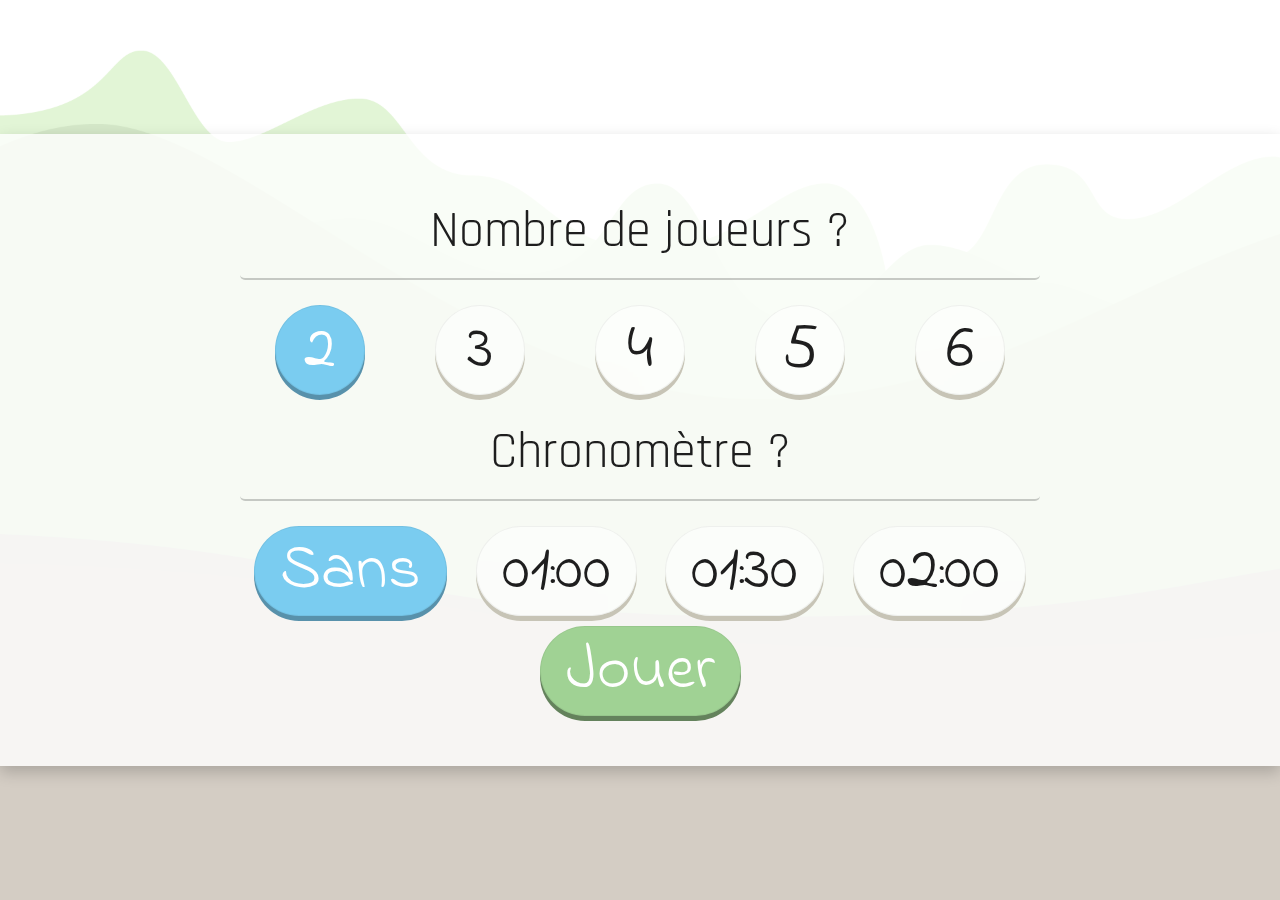
<file: index.html>
<!DOCTYPE html>
<html lang="fr">

<head>
    <meta charset="UTF-8">
    <meta name="viewport" content="width=device-width, initial-scale=1.0">
    <meta name="viewport" content="width=device-width, user-scalable=no">
    <meta http-equiv="X-UA-Compatible" content="IE=edge">
    <meta name="viewport" content="width=device-width, initial-scale=1.0">
    <link rel="stylesheet" href="css/style.css">
    <link rel="stylesheet" media="screen and (max-width: 1200px)" href="css/mobile.css">
    <link rel="shortcut icon" href="img/favicon.png" type="image/x-icon">
    <link rel="manifest" href="manifest.json">
    <title>Scrab-points</title>
</head>

<body onload="init_index()">
    <audio id="myAudio">
        <source src="sounds/btn.mp3" type="audio/mpeg">
    </audio>

    <div class="_center_screen">
        <div class="_title">
            <div class="title">Nombre de joueurs ?</div>
        </div>
        <div class="_content" id="nPlayersChoice">
            <!-- Génération grace à construct_nPlayersChoice() -->
        </div>

        <div class="_title" style="margin-top: 10px;">
            <div class="title">Chronomètre ?</div>
        </div>
        <div class="_content" id="chronoChoice">
            <!-- Génération grace à construct_chronoChoice() -->
        </div>

        <div class="_content">
            <div class="btn_round rectangle green" style="margin-top: 10px;" onclick="startGame()">Jouer</div>
        </div>
    </div>
    <script src="https://ajax.googleapis.com/ajax/libs/jquery/3.5.1/jquery.min.js"></script>

    <script src="js/js.js"></script>
</body>

</html>
</file>
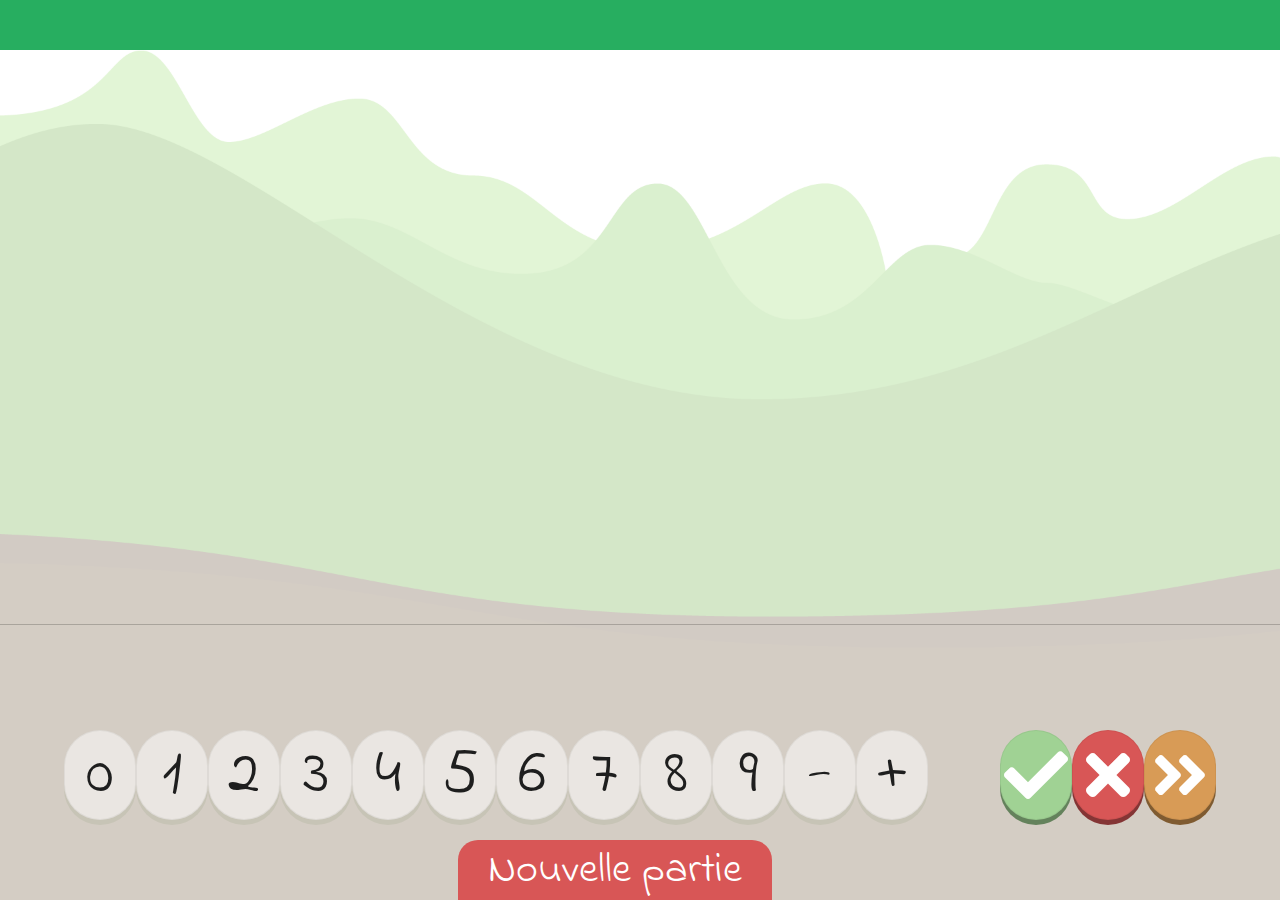
<file: game.html>
<!DOCTYPE html>
<html lang="fr">

<head>
    <meta charset="UTF-8">
    <meta name="viewport" content="width=device-width, initial-scale=1.0">
    <meta name="viewport" content="width=device-width, user-scalable=no">
    <meta http-equiv="X-UA-Compatible" content="IE=edge">
    <meta name="viewport" content="width=device-width, initial-scale=1.0">
    <link rel="stylesheet" href="css/style.css">
    <link rel="stylesheet" href="css/all.css">
    <link rel="stylesheet" media="screen and (max-width: 1200px)" href="css/mobile.css">
    <link rel="shortcut icon" href="img/favicon.png" type="image/x-icon">    
    <link rel="manifest" href="manifest.json">
    <title>Scrab-points</title>
</head>

<body onload="init_game()">
    <audio id="myAudio" src="sounds/btn.mp3" type="audio/mpeg"></audio>

    <div class="_center_screen" id="confirmNewGame">
        <div class="_title">
            <div class="title">Nouvelle partie ?</div>
        </div>
        <div class="_content">
            <div class="btn_round red" onclick="hidConfirmNewGame()">X</div>
            <div class="btn_round green" onclick="newGame()">V</div>
        </div>
    </div>

    <div id="part_grid">
    </div>

    <div id="part_chrono" onclick="chronoPlay()">
        <div id="chrono_bar"></div>
        <div id="chrono_text"></div>
    </div>

    <div id="part_board">
        <div class="_typing_score">
            <div id="typing_score"></div>
        </div>
        <div class="_numbers_keys" id="numbers_keys">
            <div class="btn_round number_key" onclick="number_key(true, this, '0')">0</div>
            <div class="btn_round number_key" onclick="number_key(true, this, '1')">1</div>
            <div class="btn_round number_key" onclick="number_key(true, this, '2')">2</div>
            <div class="btn_round number_key" onclick="number_key(true, this, '3')">3</div>
            <div class="btn_round number_key" onclick="number_key(true, this, '4')">4</div>
            <div class="btn_round number_key" onclick="number_key(true, this, '5')">5</div>
            <div class="btn_round number_key" onclick="number_key(true, this, '6')">6</div>
            <div class="btn_round number_key" onclick="number_key(true, this, '7')">7</div>
            <div class="btn_round number_key" onclick="number_key(true, this, '8')">8</div>
            <div class="btn_round number_key" onclick="number_key(true, this, '9')">9</div>
            <div class="btn_round number_key" onclick="number_key(true, this, '-')">-</div>
            <div class="btn_round number_key" onclick="number_key(true, this, '+')">+</div>
            <div class="btn_round transparent"></div>
            <div class="btn_round number_key green" onclick="valid_typing_score()"><i class="fas fa-check"></i></div>
            <div class="btn_round number_key red" onclick="resetTypingScore()"><i class="fas fa-times"></i></div>
            <div class="btn_round number_key orange" onclick="skipTurn()"><i class="fas fa-angle-double-right"></i></div>
        </div>
        <div class="_options">
            <div class="btn_option transparent diff" id="diffPoints">Différence: 0 points</div>
            <!-- <div class="btn_option green" id="toggleKeyboard"><i class="fas fa-keyboard"></i></div> -->
            <div class="btn_option red" onclick="showConfirmNewGame()">Nouvelle partie</div>
            <div class="btn_option search"><img src="img/search.svg"><input type="text" class="search" id="search"
                    placeholder=""></div>
        </div>
    </div>

    <script src="https://ajax.googleapis.com/ajax/libs/jquery/3.5.1/jquery.min.js"></script>
    <script src="js/cors.js"></script>
    <script src="js/chrono.js"></script>
    <script src="js/js.js"></script>
</body>

</html>
</file>
<file: css/style.css>
@import url("https://fonts.googleapis.com/css2?family=Hammersmith+One&display=swap");
@import url("https://fonts.googleapis.com/css2?family=Indie+Flower&display=swap");
@import url('https://fonts.googleapis.com/css2?family=Baloo+Tammudu+2&family=Rajdhani:wght@500&display=swap');
* {
    box-sizing: border-box;
    padding: 0;
    margin: 0;
    user-select: none;
    --font_bold: "Rajdhani";
    --font_ink: "Indie Flower";
    --color_black: rgba(30, 30, 30, 1);
    --color_white: #ecf0f1;
    --color_blue: #7accf0;
    --color_green: #a0d294;
    --color_red: #d85656;
    --color_orange: #d89b56;
    --color_purple: #9756d8;
    --transition_time: 0.3s all;
}

body {
    display: flex;
    flex-direction: column;
    background-image: url(../img/background_2.png);
    background-position: center 100%;
    background-size: cover;
    background-repeat: no-repeat;
    height: 100vh;
    overflow: hidden;
    transition: 5s all;
}

._center_screen {
    display: flex;
    flex-direction: column;
    align-items: center;
    position: absolute;
    width: 100%;
    top: 50%;
    left: 50%;
    transform: translate(-50%, -50%);
    padding: 50px 0;
    background-color: rgba(255, 255, 255, 0.8);
    z-index: 10;
    box-shadow: 0px 6px 15px 0px rgb(0 0 0 / 20%);
}

._center_screen ._title {
    display: flex;
    justify-content: center;
    margin-bottom: 25px;
    max-width: 800px;
    width: 100%;
}

._center_screen .title {
    display: block;
    text-align: center;
    position: relative;
    width: 100%;
    font-family: var(--font_bold);
    color: var(--color_black);
    font-size: 50px;
    border-bottom: 2px solid rgba(0, 0, 0, 0.2);
    border-radius: 5px;
    padding: 15px 60px;
    /* box-shadow: 0px 6px 10px 0px rgb(0 0 0 / 50%); */
}

._center_screen ._content {
    display: flex;
    flex-direction: row;
    justify-content: space-around;
    max-width: 800px;
    width: 100%;
}

.btn_round {
    display: flex;
    position: relative;
    justify-content: center;
    align-items: center;
    width: 90px;
    height: 90px;
    font-family: var(--font_ink);
    color: var(--color_black);
    font-size: 64px;
    border: 1px solid rgba(0, 0, 0, 0.05);
    border-radius: 500px;
    box-shadow: 0px 5px 0px 0px rgb(199 196 182);
    /* background-color: white; */
    transition: var(--transition_time);
    cursor: pointer;
    background-color: rgb(255 255 255 / 50%);
    backdrop-filter: blur(35px);
}

.btn_round:hover {
    transform: scale(1.1);
}

.btn_round.transparent {
    opacity: 0;
    cursor: default;
}

.btn_round.active {
    background-color: var(--color_blue);
    box-shadow: 0px 5px 0px 0px rgb(88 145 171);
    color: white;
}

.btn_round.green {
    background-color: var(--color_green);
    box-shadow: 0px 5px 0px 0px rgb(100 130 92);
    color: white;
}

.btn_round.red {
    background-color: var(--color_red);
    box-shadow: 0px 5px 0px 0px rgb(132 53 53);
    color: white;
}

.btn_round.orange {
    background-color: var(--color_orange);
    box-shadow: 0px 5px 0px 0px rgb(127 91 49);
    color: white;
}

.btn_round.rectangle {
    width: auto;
    padding: 0 25px;
    border-radius: 500px;
}

#part_grid {
    display: flex;
    position: relative;
    flex-direction: row;
    height: 100%;
    order: 2;
    border-bottom: 1px solid rgba(0, 0, 0, 0.2);
}

#part_chrono {
    min-height: 50px;
    display: flex;
    position: relative;
    flex-direction: row;
    justify-content: center;
    align-items: center;
    /* border-top: 1px solid rgba(0, 0, 0, 0.2); */
    background-color: rgba(0, 0, 0, 0.1);
    order: 1;
}

#chrono_bar {
    display: block;
    left: 0;
    height: 100%;
    width: 100%;
    position: absolute;
    background-color: #27ae60;
    order: 1;
    transition: 1s all linear;
}

#chrono_text {
    display: flex;
    position: absolute;
    justify-content: center;
    align-items: center;
    height: 100%;
    width: auto;
    /* background-color: white; */
    font-size: 45px;
    border-radius: 500px;
    text-shadow: 0 0 20px rgb(0 0 0 / 70%), 0 0 5px rgb(0 0 0 / 85%);
    color: var(--color_green);
    font-family: var(--font_bold);
    order: 1;
}

#part_board {
    height: auto;
}

.grid_column {
    position: relative;
    height: 100%;
    width: 100%;
    /* border-right: 1px solid rgba(0, 0, 0, 0.1); */
}

.grid_column.active {
    position: absolute;
    height: 100%;
    width: 0%;
    left: 0px;
    transition: 0.3s;
    background-color: var(--color_blue);
    background-image: linear-gradient(to bottom, #ecf0f1, #c9e1ea, #a7d1e5, #85c1e1, #64b0df, #54a6db, #439cd6, #3192d2, #2f8dcc, #2d89c5, #2b84bf, #2980b9);
    border-right: none;
    animation-name: anim_colonne_active;
    animation-duration: 2s;
    animation-timing-function: ease-in-out;
    animation-iteration-count: infinite;
    /* border: 10px solid white; */
}

@keyframes anim_colonne_active {
    0% {
        opacity: 0.5;
    }
    50% {
        opacity: 0.3;
    }
    100% {
        opacity: 0.5;
    }
}

._player_score {
    display: flex;
    position: absolute;
    flex-direction: column;
    align-items: center;
    width: 100%;
    /* top: calc(100% - 180px); */
    bottom: 0px;
    padding: 10px 0;
    transition: 2s;
}

._player_score ._nom {
    display: flex;
    position: relative;
    justify-content: center;
    width: 100%;
    height: 80px;
}

._player_score .nom {
    /* border: 1px solid green; */
    display: flex;
    justify-content: center;
    align-items: center;
    width: 80%;
    height: 100%;
    font-family: var(--font_bold);
    color: var(--color_black);
    /* font-size: 40px; */
    border: 1px solid rgba(0, 0, 0, 0.4);
    border-radius: 100px;
    box-shadow: 0px 3px 6px 0px rgba(0, 0, 0, 0.2);
    background-color: rgb(255 255 255 / 25%);
    backdrop-filter: blur(35px);
    z-index: 2;
}

._player_score .nom .lastPlayer {
    display: flex;
    position: absolute;
    justify-content: center;
    align-items: center;
    width: auto;
    height: 50px;
    top: 0px;
    transform: translateY(-50%);
    font-family: var(--font_ink);
    color: var(--color_red);
    font-weight: bold;
    text-shadow: 0px 0px 20px white, 0px 0px 5px white;
    letter-spacing: 2px;
    font-size: 40px;
    z-index: 2;
    opacity: 0;
    transition: 1s all;
}

._player_score .nom .firstPlayer {
    display: flex;
    position: absolute;
    justify-content: center;
    align-items: center;
    width: auto;
    height: 50px;
    top: 0px;
    transform: translateY(-50%);
    font-family: var(--font_ink);
    color: var(--color_green);
    font-weight: bold;
    text-shadow: 0px 0px 20px white, 0px 0px 5px white;
    letter-spacing: 2px;
    font-size: 40px;
    z-index: 2;
    opacity: 0;
    transition: 1s all;
}

._player_score .rank {
    display: flex;
    position: absolute;
    justify-content: center;
    align-items: center;
    width: 25px;
    height: 25px;
    right: 25px;
    bottom: -12px;
    font-family: var(--font_ink);
    color: var(--color_black);
    font-size: 24px;
    border-radius: 500px;
    box-shadow: 0px 3px 6px 0px rgba(0, 0, 0, 0.2);
    background-color: white;
    z-index: 2;
}

._player_score ._score {
    display: flex;
    justify-content: center;
    align-items: center;
    font-family: var(--font_ink);
    color: var(--color_white);
    font-size: 64px;
    z-index: 1;
    width: auto;
    min-width: 150px;
    height: 60px;
    border-radius: 0 0 10px 10px;
    box-shadow: 0px 3px 6px 0px rgb(0 0 0 / 20%);
    background-color: rgb(0 0 0 / 50%);
    backdrop-filter: blur(10px);
}

._player_score.lastPlayer ._score {
    color: var(--color_red);
}

._best_points {
    display: flex;
    position: relative;
    align-items: center;
    justify-content: center;
    width: 100%;
    height: 100%;
    font-size: 2em;
    font-family: var(--font_ink);
}

._best_points .score {
    font-weight: bold;
    color: var(--color_purple);
}

#part_board {
    display: flex;
    flex-direction: column;
    align-items: center;
    order: 3;
}

#part_board ._typing_score {
    display: flex;
    justify-content: center;
    align-items: center;
    min-height: 100px;
}

#part_board #typing_score {
    border-right: 0px;
    font-family: var(--font_ink);
    color: var(--color_black);
    font-size: 64px;
    animation-name: cursor_text;
    animation-duration: 1s;
    animation-timing-function: ease-in-out;
    animation-iteration-count: infinite;
}

@keyframes cursor_text {
    0% {
        border-right: 3px solid rgba(0, 0, 0, 0);
    }
    50% {
        border-right: 3px solid rgba(0, 0, 0, 0.8);
    }
    100% {
        border-right: 3px solid rgba(0, 0, 0, 0);
    }
}

#part_board ._numbers_keys {
    display: flex;
    flex-direction: row;
    justify-content: space-around;
    align-items: center;
    width: 90%;
    min-height: 100px;
    transition: none;
}

#part_board ._options {
    display: flex;
    position: relative;
    flex-direction: row;
    justify-content: center;
    align-items: flex-end;
    min-height: 75px;
}

#part_board .btn_option {
    display: flex;
    justify-content: center;
    align-items: center;
    height: 60px;
    border-radius: 20px 20px 0 0;
    background-color: var(--color_blue);
    font-family: var(--font_ink);
    font-size: 42px;
    color: white;
    padding: 0 30px;
    margin-right: 50px;
    cursor: pointer;
    transition: var(--transition_time);
}

#part_board .btn_option:last-child {
    margin-right: 0px;
}

#part_board .btn_option.purple {
    background-color: var(--color_purple);
}

#part_board .btn_option.orange {
    background-color: var(--color_orange);
}

#part_board .btn_option.red {
    background-color: var(--color_red);
}

#part_board .btn_option.search {
    background-color: rgba(0, 0, 0, .05);
    border-left: 2px solid var(--color_black);
    border-radius: 0;
    padding: 0 10px;
}

#part_board .btn_option.search.good {
    background-color: var(--color_green);
}

#part_board .btn_option.search.bad {
    background-color: var(--color_red);
}

#part_board .btn_option.search img {
    height: 80%;
    margin-right: 10px;
    opacity: .4;
}

#part_board .btn_option.transparent {
    background-color: transparent;
    color: var(--color_black);
    /* font-weight: bold; */
}

.anim_btn_click {
    animation-name: btn_click;
    animation-duration: 0.2s;
    animation-timing-function: ease-in-out;
}

@keyframes btn_click {
    0% {
        border: 30px solid var(--color_blue);
    }
    100% {
        border: 0px solid var(--color_blue);
    }
}

input.pseudo {
    height: 100%;
    width: 100%;
    background: none;
    border: none;
    text-align: center;
    font-family: var(--font_bold);
    color: var(--color_black);
    font-size: 58px;
    outline: none;
}

input.search {
    height: 100%;
    width: 300px;
    background: none;
    border: none;
    text-align: left;
    font-family: var(--font_bold);
    color: var(--color_black);
    font-size: 50px;
    outline: none;
}

.btn_option.diff {
    display: none;
}
</file>
<file: css/mobile.css>
._center_screen {
    padding: 5px 0;
  }

._center_screen ._title {
  width: 90%;
  margin-bottom: 10px;
}

._center_screen .title {
  width: 100%;
  font-size: 32px;
  padding: 10px 10px;
  border-bottom: 1px solid rgba(0,0,0,.2);
}

._center_screen ._content {
  width: 90%;
}

.btn_round {
  width: 60px;
  height: 60px;
  font-size: 32px;
  cursor: default;
}

.btn_round.rectangle {
  padding: 0 15px;
}

#part_grid {
  display: flex;
  position: relative;
  flex-direction: row;
  height: 100%;
  order: 2;
  border-bottom: 1px solid rgba(0, 0, 0, 0.2);
}

#part_chrono {
  min-height: 25px;
}

#chrono_text {
  font-size: 28px;
}

._player_score {
  display: flex;
  position: absolute;
  flex-direction: column;
  align-items: center;
  width: 100%;
  bottom: -20px;
  padding: 10px 0;
  transition: 2s;
}

._player_score ._nom {
  height: 40px;
}

._player_score .nom {
  font-size: 40px;
}

._player_score .nom .lastPlayer{
  font-size: 20px;
}

._player_score .nom .firstPlayer{
  font-size: 20px;
}

._player_score ._score {
  font-size: 32px;
}

#part_board ._typing_score {
    min-height: 30px;
    max-height: 30px;
}

#part_board #typing_score {
  font-size: 50px;
}

#part_board ._numbers_keys {
  width: 90%;
  min-height: 100px;
  max-height: 100px;
}

#part_board ._options {
  min-height: 30px;
  max-height: 30px;
}

#part_board .btn_option {
  height: 100%;
  border-radius: 10px 10px 0 0;
  font-size: 16px;
  padding: 0 10px;
  margin-right: 20px;
}

input.pseudo {
  font-size: 18px;
}

input.search {
  width: 100px;
  font-size: 28px;
}

.btn_option.diff {
  display: none;
}
</file>
